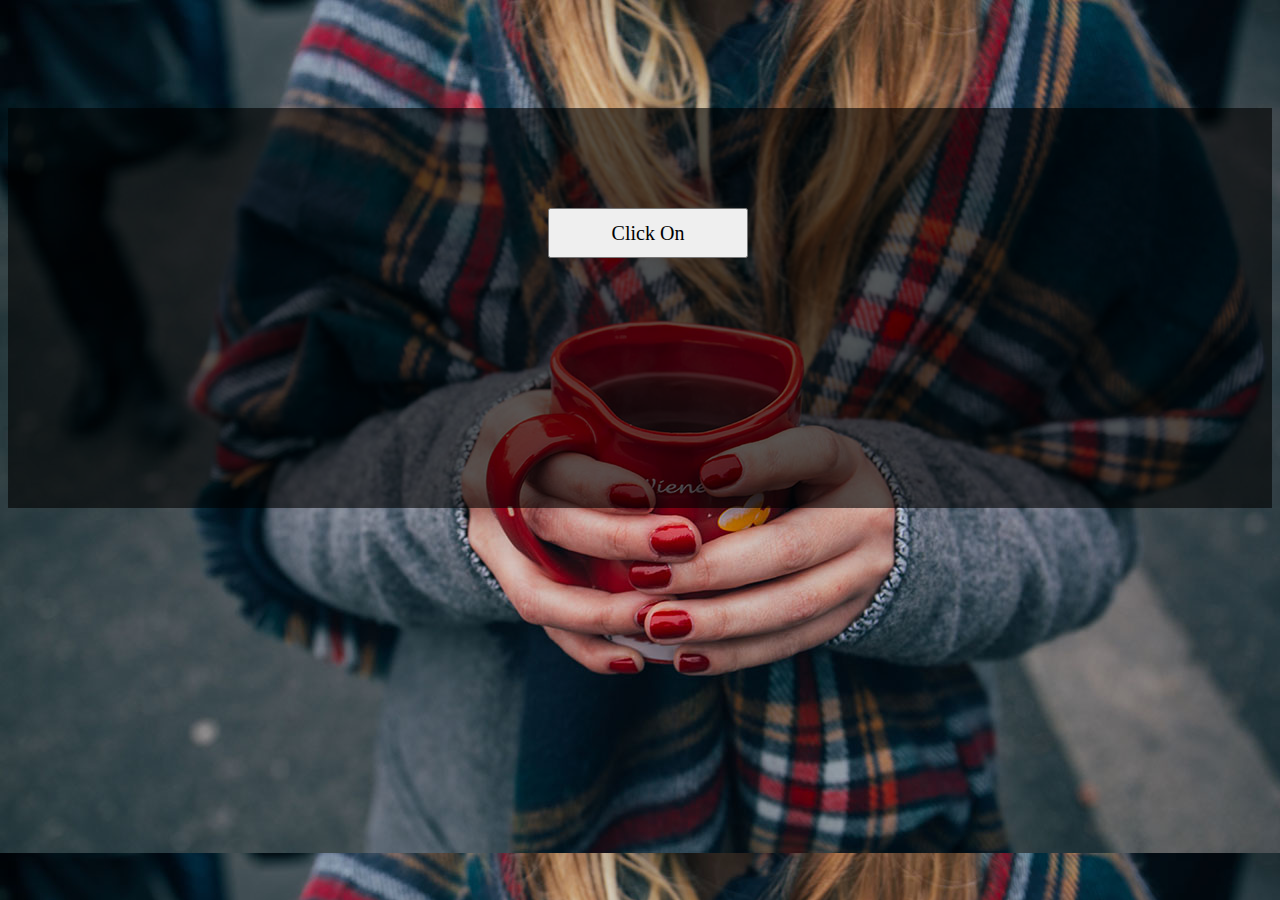
<file: web（二）课程设计/index.html>
<!DOCTYPE html>
<html>
<head>
	<title>薄荷相馆</title>
	<meta charset="utf-8"/>
	<style type="text/css"></style>
	<link rel="stylesheet" type="text/css" href="css/index.css">

	<script type="text/javascript" src="js/jquery-3.2.1.min.js"></script>
	<script type="text/javascript" src="js/index.js"></script>
</head>
<body background="image/bg3.jpg">
<div id="bg1"></div>
<div id="button">
	<button id="but1">Click On</button>
	<div id="button2">
		<button class="but2"><a href="demo.html">首页</a></button>
		<button class="but2"><a href="context.html">淘相片</a></button>
		<button class="but2"><a href="#">个人中心</a></button>
	</div>
</div>

</body>
</html>
</file>
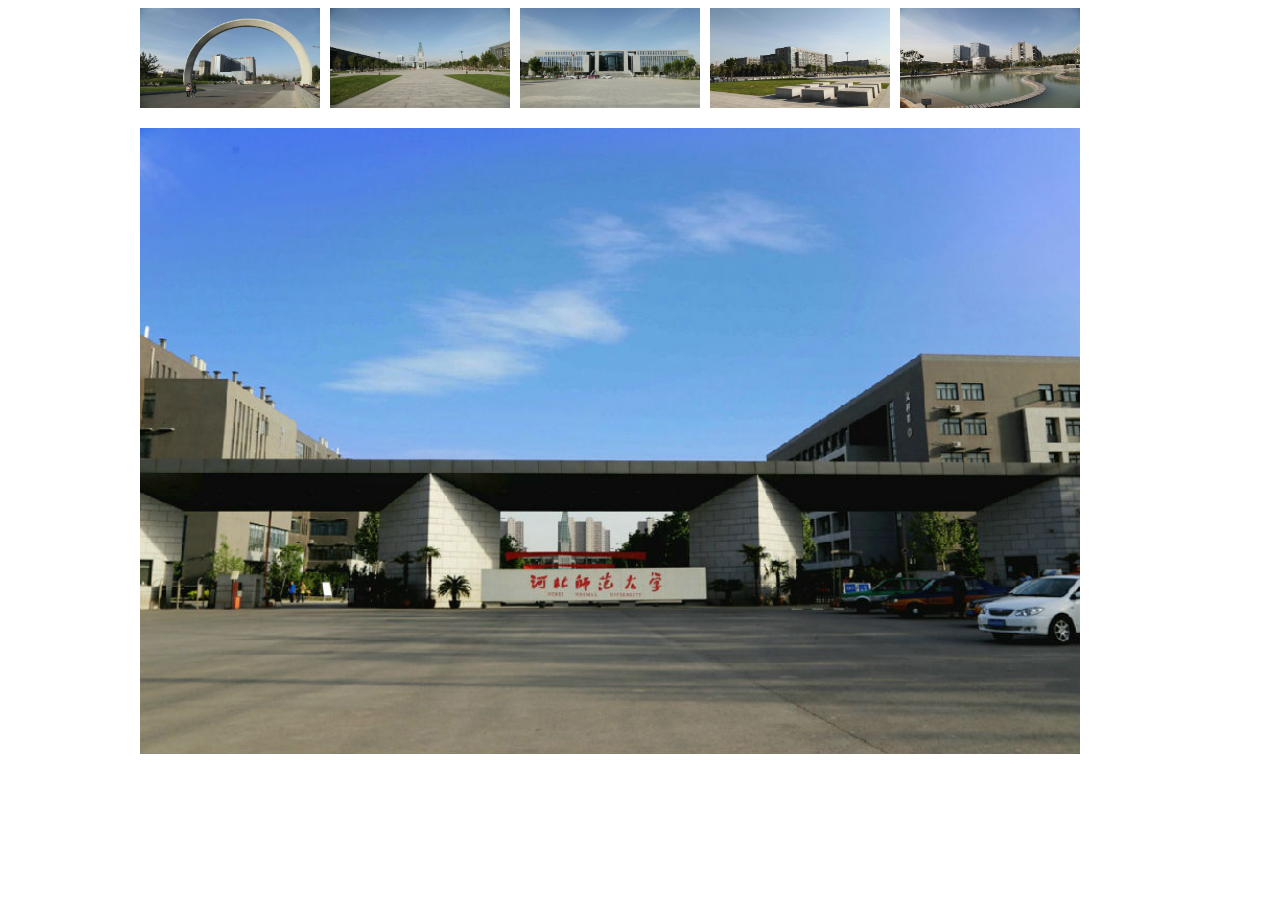
<file: Web2_实验5/lab5/index.html>
<!DOCTYPE HTML>
<html>
<head>
    <title> 仿QQ空间相册 </title>
    <meta charset="utf-8" />
    <style type="text/css">
        #main{
        width:1000px;
        margin:auto;
        }
        #smallpic{
        height:120px; 
        }
        img{
        float:left; 
        margin-right:10px; 
        margin-bottom:10px;
        }
        #smallpic img:hover{
            cursor:pointer; /*设定鼠标的形状为小手*/
        }
        .pb{
         border:3px solid #14c3fd;
        } 
    </style>
    
</head>

<body>
    <div id="main">
        <div id="smallpic">
            <img src="images/s2.jpg" width="180" height="100" onclick="showbig(this)"/>
            <img src="images/s3.jpg" width="180" height="100" onclick="showbig(this)"/>
            <img src="images/s4.jpg" width="180" height="100" onclick="showbig(this)"/>
            <img src="images/s5.jpg" width="180" height="100" onclick="showbig(this)"/>
            <img src="images/s6.jpg" width="180" height="100" onclick="showbig(this)"/>
        </div>
        <div >
            <img id="bigpic" src="images/s1.jpg" width="940px" />
        </div>
    </div>

    <script type="text/javascript">
        function showbig(which){
            var imgs=document.getElementsByTagName("img");
            for(var i=0;i<imgs.length;i++)
            {
                imgs[i].className="";
            }
            var source=which.src;
            which.className="pb";
            var img1=document.getElementById("bigpic");
            img1.src=source;
        }
    </script>
</body>
</html>
</file>
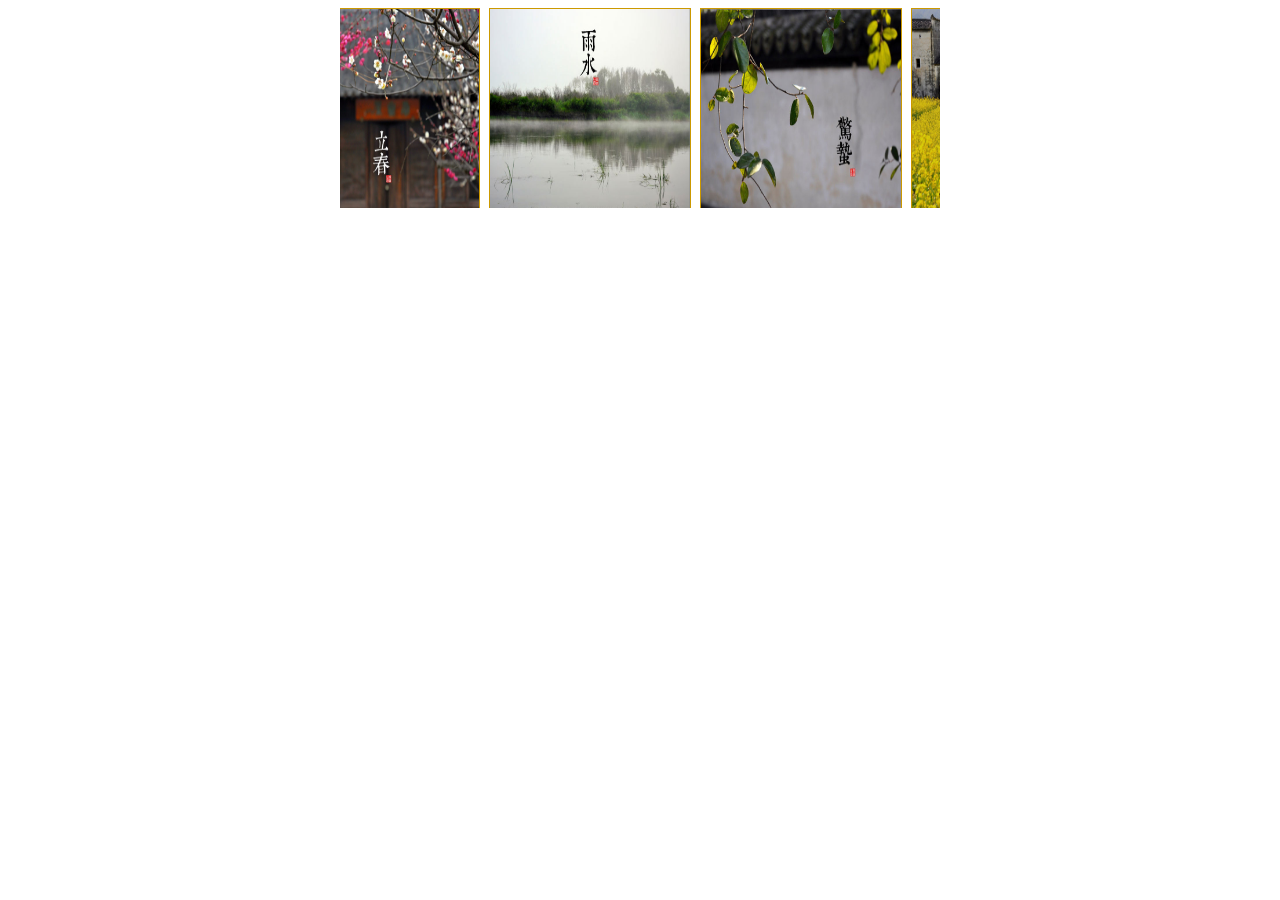
<file: 实验四/code/index.html>
﻿<!DOCTYPE HTML>
<html>
<head>
  	<title>图片自动滚动</title>
  	<meta charset="utf-8"/>
  	<link rel="stylesheet" type="text/css" href="css/style.css">
  	<script type="text/javascript" src="js/autochange.js"></script>
</head>

<body>
	<div id="picScroll">
		<span id="picScroll1">
			<img src="images/1.jpg" />
			<img src="images/2.jpg" />
			<img src="images/3.jpg" />
			<img src="images/4.jpg" />
			<img src="images/5.jpg" />
			<img src="images/6.jpg" />
			<img src="images/7.jpg" />
			<img src="images/8.jpg" />
		</span>
		<span id="picScroll2">
			<img src="images/1.jpg" />
			<img src="images/2.jpg" />
			<img src="images/3.jpg" />
			<img src="images/4.jpg" />
			<img src="images/5.jpg" />
			<img src="images/6.jpg" />
			<img src="images/7.jpg" />
			<img src="images/8.jpg" />
		</span>
 	</div> 
</body>
</html>
</file>
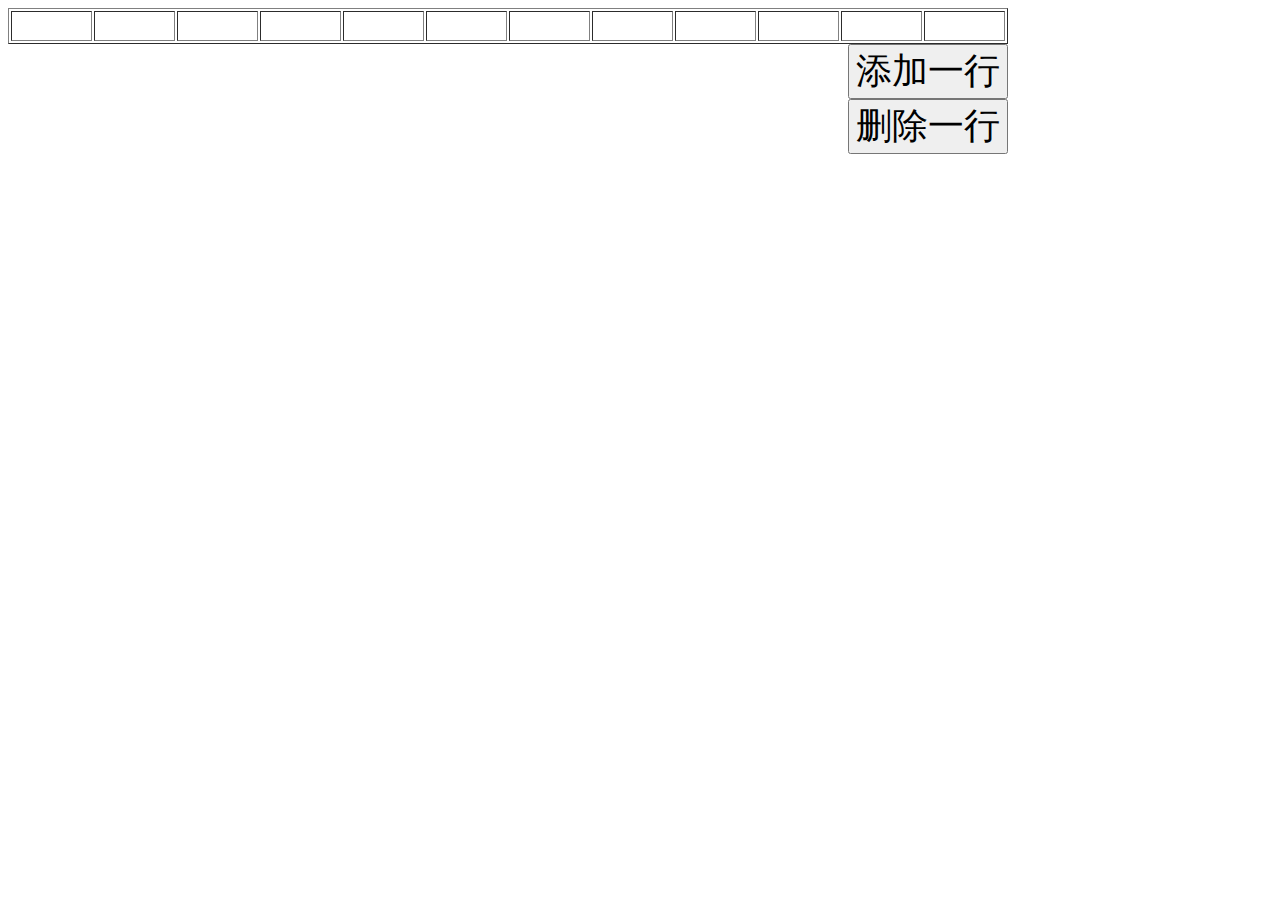
<file: Web2_实验5/table.html>
<!DOCTYPE html>
<html>
<head>
	<title>表格</title>
	<meta charset="utf-8" />
	<style type="text/css">
		*{
			font-size: 36px;
		}
		tr{
			height: 30px;
		}
		.border{
			border: 1px solid highlight;
		}
	</style>	
</head>
<body>
	<table width="1000px" border="1" id="TABLE" onmouseover="gao()">
		<tr height="30px" id="TR">
			<td></td><td></td><td></td><td></td><td></td><td></td>
			<td></td><td></td><td></td><td></td><td></td><td></td>
		</tr>
	</table>
	<input type="button" name="" id="add" value="添加一行" style="margin-left:840px;" onclick="add()" />
	<input type="button" name="" id="delete" value="删除一行" style="margin-left:840px;" onclick="shan()" />

	<script type="text/javascript">
		function add(){
			var bg=document.createElement("tr");
			var table=document.getElementById("TABLE");
			table.appendChild(bg);
			for(var i=0;i<12;i++)
			{
				var dyg=document.createElement("td");	
				bg.appendChild(dyg);

			}
		}
		
		function shan(){
			var bg=document.getElementById("TABLE").lastChild;
			bg.parentNode.removeChild(bg);
		}

		function gao(){
			var row=document.getElementsByTagName("tr");
			for(var i=0;i<row.length;i++)
			{
				row[i].onmouseover=function(){
					this.className="border";
				}
				row[i].onmouseout=function(){
					this.className="";
				}

			}
		}
	</script>
</body>

</html>
</file>
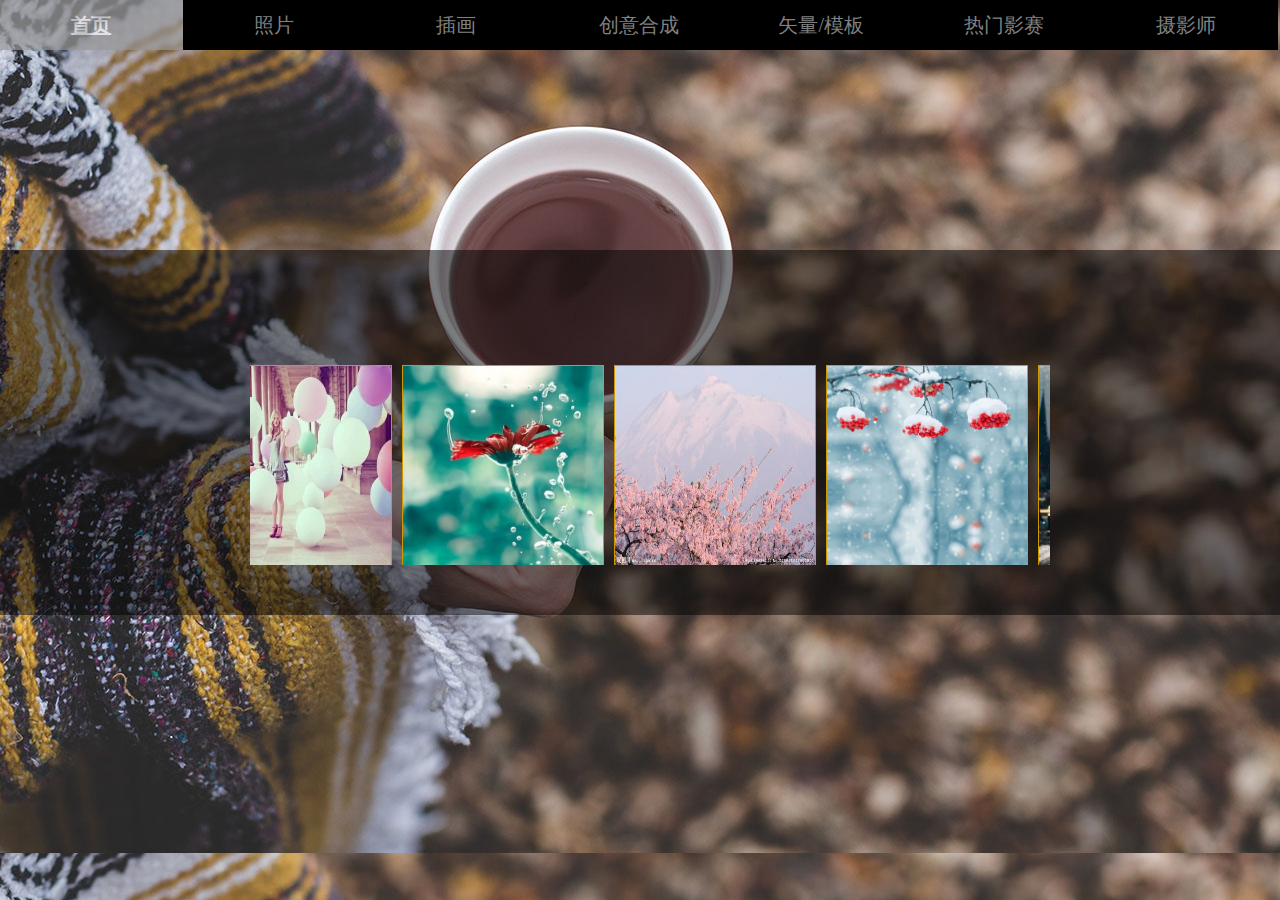
<file: web（二）课程设计/context.html>
<!DOCTYPE html>
<html>
<head>
	<title></title>
	<meta charset="utf-8"/>

	<style type="text/css"></style>
	<link rel="stylesheet" type="text/css" href="css/context.css"/>

	<script type="text/javascript" src="js/jquery-3.2.1.min.js"></script>
	<script type="text/javascript" src="js/concent.js"></script>

</head>
<body background="image/bg2.jpg">
<div id="daohang">
	<ul>
	<li><a href="demo.html">首页</a></li>
	<li><a href="#">照片</a>
		<ul class="meau">
			<li><a href="#">金融贸易</a></li>
			<li><a href="#">商业办公</a></li>
			<li><a href="#">人物情感</a></li>
			<li><a href="#">旅游度假</a></li>
		</ul>
	</li>
	<li><a href="#">插画</a>
		<ul class="meau">
			<li><a href="#">情感表达</a></li>
			<li ><a href="#">节日节气</a></li>
			<li><a href="#">生活方式</a></li>
			<li><a href="#">近期更新</a></li>
		</ul>
	</li>
	<li><a href="#">创意合成</a>
		<ul class="meau">
			<li><a href="#">情感表达</a></li>
			<li><a href="#">节日节气</a></li>
			<li><a href="#">生活方式</a></li>
			<li><a href="#">近期更新</a></li>
		</ul>
	</li>
	<li><a href="#">矢量/模板</a>
		<ul class="meau">
			<li><a href="#">PPT模板</a></li>
			<li><a href="#">背景素材</a></li>
			<li><a href="#">元素素材</a></li>
			<li><a href="#">平面设计</a></li>
		</ul>
	</li>
	<li><a href="#">热门影赛</a>
		<ul class="meau">
			<li><a href="#">PPT模板</a></li>
			<li><a href="#">背景素材</a></li>
			<li><a href="#">元素素材</a></li>
			<li><a href="#">平面设计</a></li>
		</ul>
	</li>
	<li><a href="#" class="daohang">摄影师</a>
		<ul class="meau">
			<li><a href="#">摄影师</a></li>
			<li><a href="#">排行榜</a></li>
			<li><a href="#">模特专辑</a></li>
		</ul>
	</li>
	</ul>
</div>
<div id="bg"></div>
	<div id="picScroll">
		<span id="picScroll1">
			<img src="image/1.jpg" />
			<img src="image/2.jpg" />
			<img src="image/3.jpg" />
			<img src="image/4.jpg" />
			<img src="image/5.jpg" />
			<img src="image/6.jpg" />
			<img src="image/7.jpg" />
			<img src="image/8.jpg" />
		</span>
		<span id="picScroll2">
			<img src="image/1.jpg" />
			<img src="image/2.jpg" />
			<img src="image/3.jpg" />
			<img src="image/4.jpg" />
			<img src="image/5.jpg" />
			<img src="image/6.jpg" />
			<img src="image/7.jpg" />
			<img src="image/8.jpg" />
		</span>
 	</div> 
</body>
</html>
</file>
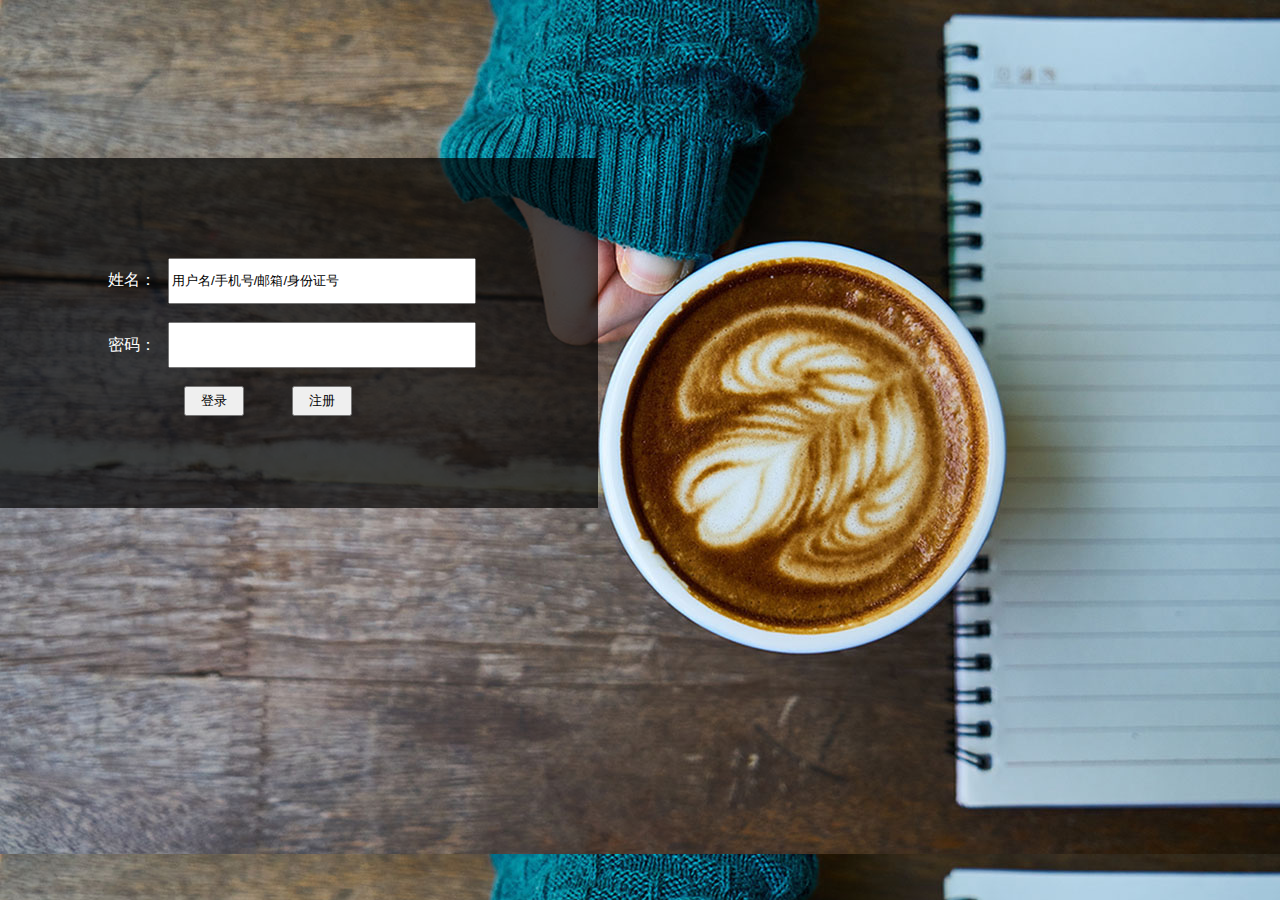
<file: web（二）课程设计/demo.html>
<!DOCTYPE html>
<html>
<head>
	<title>薄荷相馆</title>
	<meta charset="utf-8"/>

	<style type="text/css">	</style>
	<link rel="stylesheet" type="text/css" href="css/demo.css">

	<script type="text/javascript" src="js/jquery-3.2.1.min.js"></script>
	<script type="text/javascript" src="js/demo.js"></script>

</head>

<body background="image/bg.jpg">
<div class="gray"></div>
<div class="name">
	姓名：&nbsp;&nbsp;&nbsp;<input type="text" name="username" id="username" value="用户名/手机号/邮箱/身份证号" class="biaodan"><br/><br/>
	密码：&nbsp;&nbsp;&nbsp;<input type="password" name="pas1" id="pas1" class="biaodan"><br/><br/>
	&nbsp;&nbsp;&nbsp;&nbsp;&nbsp;&nbsp;&nbsp;&nbsp;&nbsp;&nbsp;&nbsp;&nbsp;&nbsp;&nbsp;&nbsp;&nbsp;&nbsp;&nbsp;
	<input type="button" value="登录" id="denglu">
	&nbsp;&nbsp;&nbsp;&nbsp;&nbsp;&nbsp;&nbsp;&nbsp;&nbsp;&nbsp;
	<input type="button" value="注册" id="zhuce">
</div>
</body>
</html>
</file>
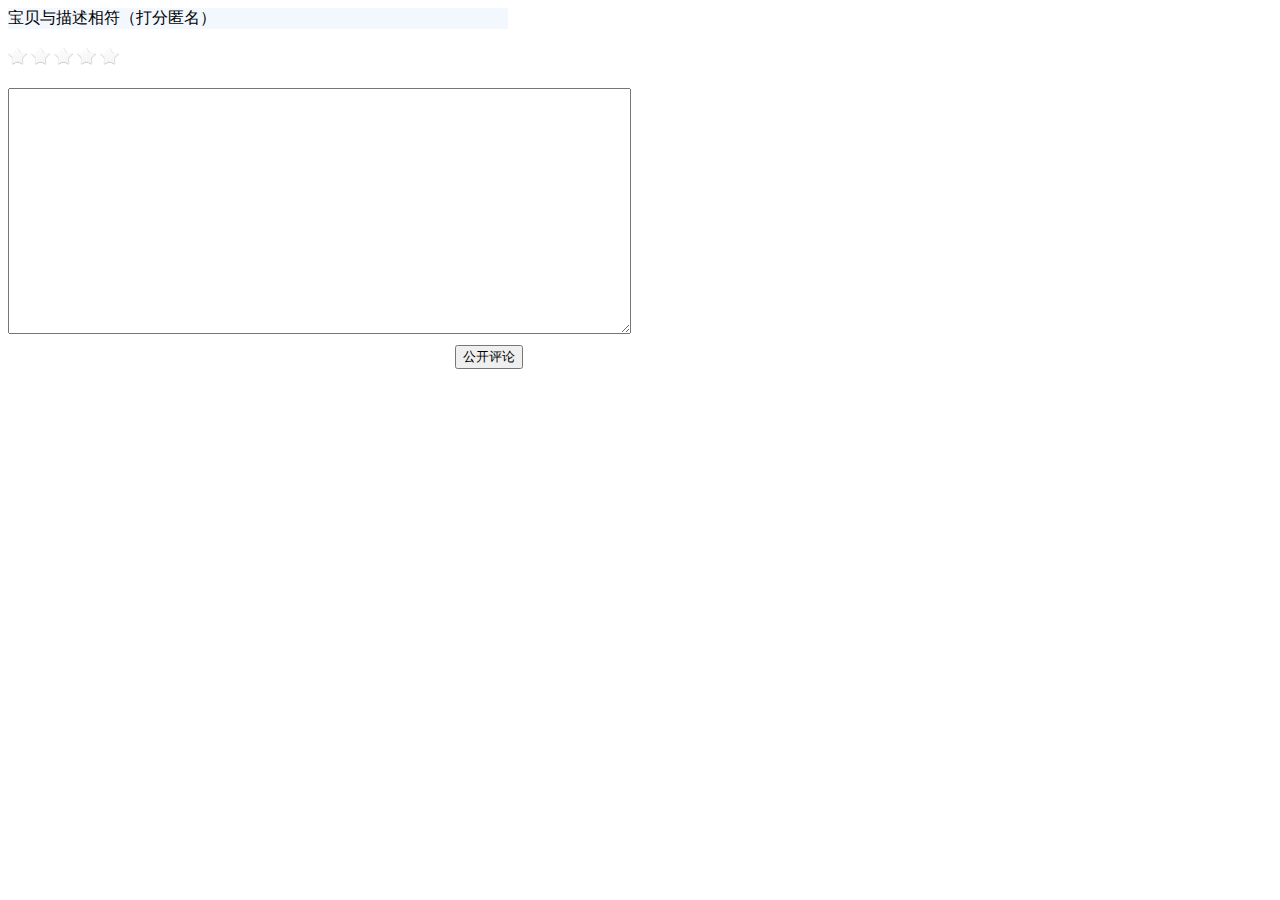
<file: 实验三/lab3.html>
<!DOCTYPE html>
<html>
<head>
	<title>评论</title>
	<meta charset="utf-8"/>
	<style type="text/css">
	.title{
		background-image:url('images/bg.jpg');
		width: 500px;
	}
	#text{
		height: 250px;
		width: 500px;
	}
	#comment{
		float: left;
		position: absolute;
		left: 455px;
		top:345px;

	</style>

	<script type="text/javascript" src="lab3.js"></script>
</head>
<body>
	<div class="title">宝贝与描述相符（打分匿名）</div><br/>
	<div id="star"><img src="images/star0.png" onmouseover ="starPic(1)" onmouseout="hide(1)" onclick="qd(1)">&nbsp;<img src="images/star0.png" onmouseover="starPic(2)" onmouseout="hide(2)" onclick="qd(2)">&nbsp;<img src="images/star0.png" onmouseover="starPic(3)" onmouseout="hide(3)" onclick="qd(3)">&nbsp;<img src="images/star0.png" onmouseover="starPic(4)" onmouseout="hide(4)" onclick="qd(4)">&nbsp;<img src="images/star0.png" onmouseover="starPic(5)" onmouseout="hide(5)" onclick="qd(5)"></div>	
	<br/>
	<textarea cols="75" rows="16" id="word"></textarea>
	<form>		
		<input type="submit" value="公开评论" id="comment">
	</form>

</body>
</html>
</file>
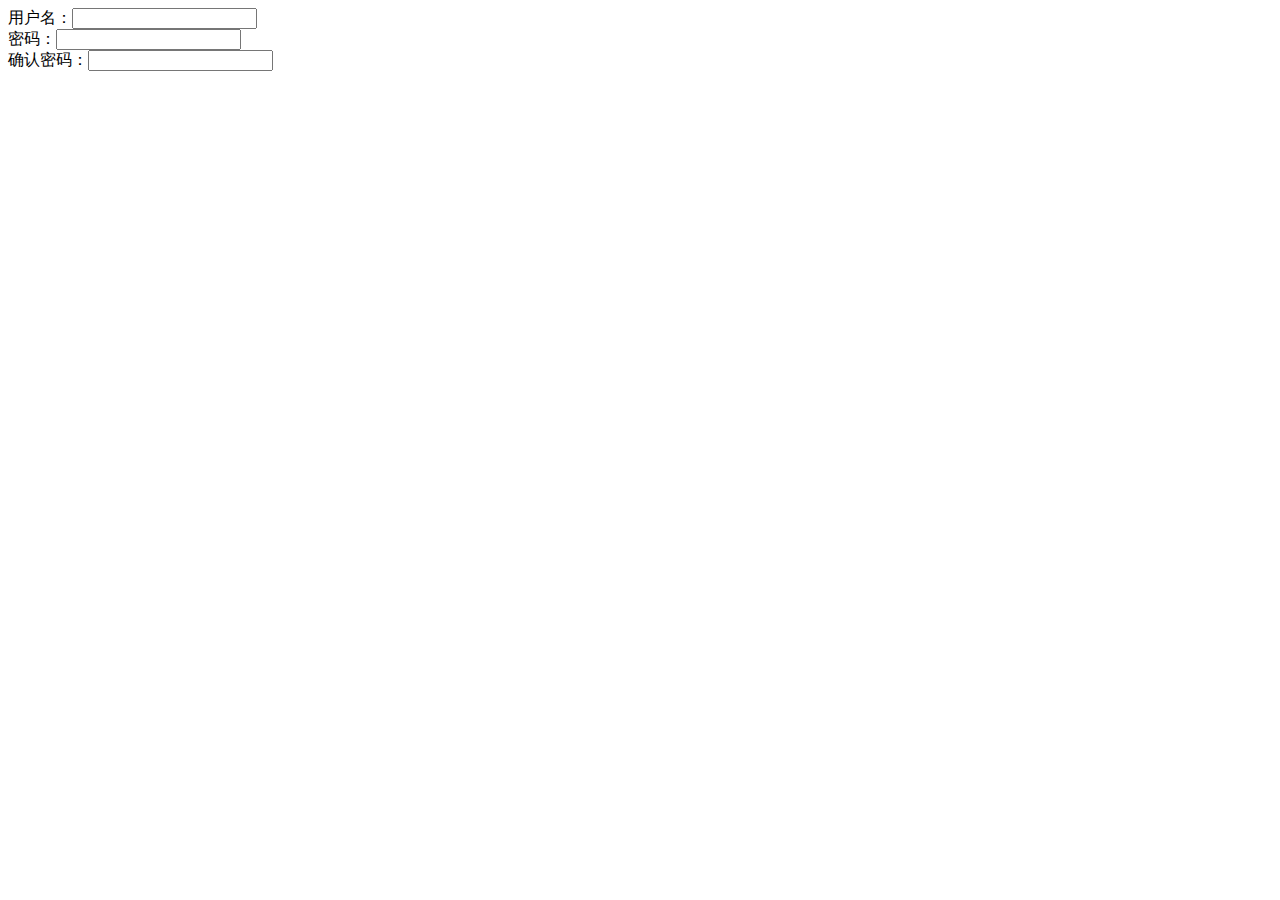
<file: 登录页面/登录页面.html>
<!DOCTYPE html>
<html>
<head>
	<title>注册</title>
	<meta charset="utf-8"/>
	<style type="text/css">
	.red{
		color: red;
	}
	</style>
	<script type="text/javascript" src="jquery-3.2.1.slim.min.js"></script>
	<script>
	$(document).ready(function(){
		$("#username").blur(function(){
			var $userName=$('input[name="username"]');
			if($userName.val()=="")
			{
				$("#username").after('<span class="red">用户名不能为空</span>');
			}
			else
				$reSpan=$("span").remove();
		});

		$("#pas1").blur(function(){
			var $Pas1=$('input[name="pas1"]').val();
			if($Pas1=="")
			{
				$("#pas1").after('<span class="red id="password1">密码不能为空</span>');
			}
			else
				$rePas1=$("#password1").remove();

			$("#pas2").blur(function(){
				var $Pas2=$('input[name="pas2"]').val();
				if($Pas1!=$Pas2)
				{
					$("#pas2").after('<span class="red" id="password2">密码错误，请重新输入</span>');
				}
				else if($Pas1==$Pas2)
					$rePas2=$("#password2").remove();
			});
		});
	});
</script>
</head>
<body>
用户名：<input type="text" name="username" id="username"><br/>
密码：<input type="password" name="pas1" id="pas1"><br/>
确认密码：<input type="password" name="pas2" id="pas2"><br/>
</body>

</body>
</html>
</file>
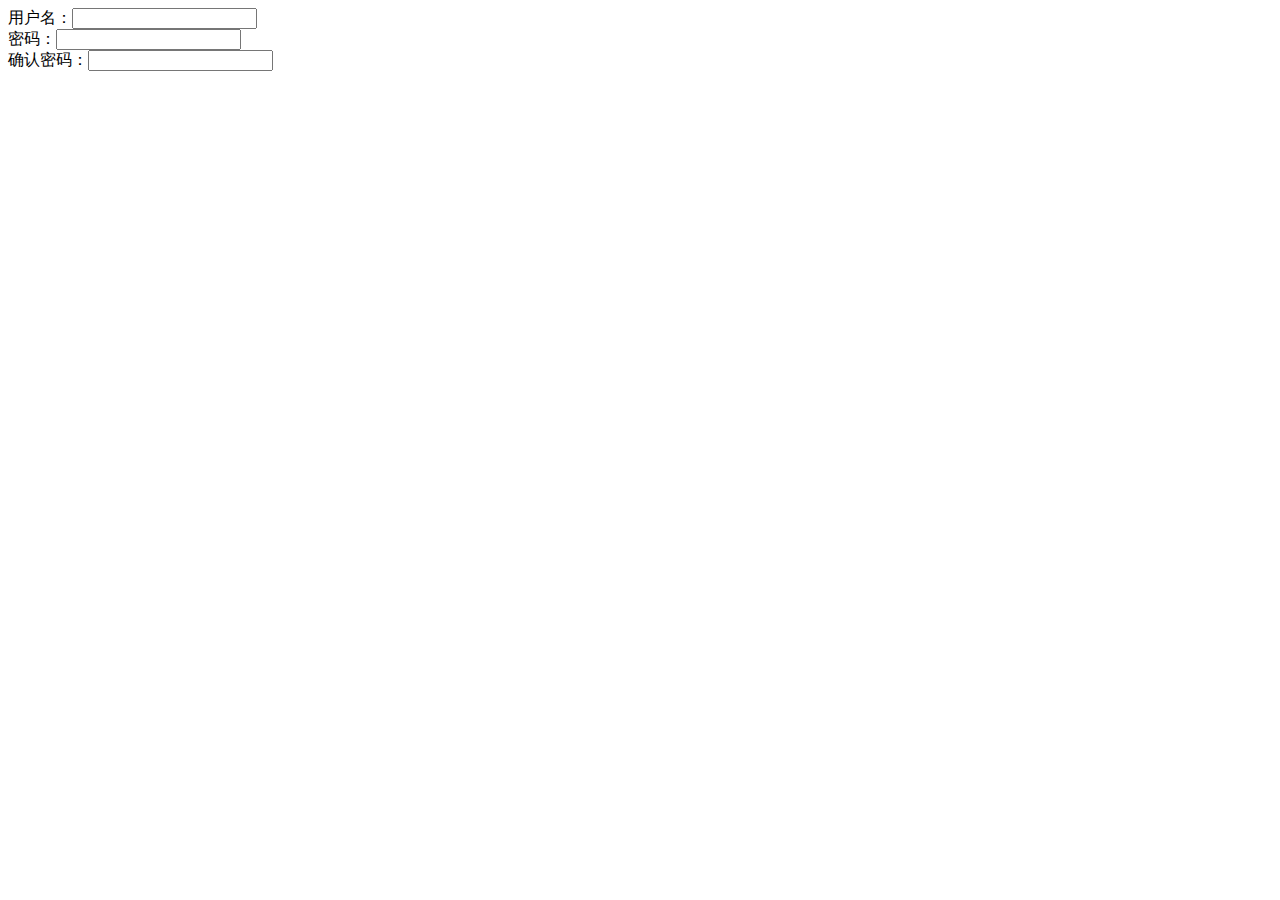
<file: 登录页面2/登录页面.html>
<!DOCTYPE html>
<html>
<head>
	<title>注册</title>
	<meta charset="utf-8"/>
	<style type="text/css">
	.red{
		color: red;
	}
	</style>
	<script type="text/javascript" src="jquery-3.2.1.slim.min.js"></script>
	<script>
	$(document).ready(function(){
		$("#username").blur(function(){
			var $userName=$('input[name="username"]');
			if($userName.val()=="")
			{
				$("#username").after('<span class="red">用户名不能为空</span>');
			}
			else
			{
				$reSpan=$("span").remove();
			}
		});

		$("#pas1").blur(function(){
			var $Pas1=$('input[name="pas1"]').val();
			if($Pas1=="")
			{
				$("#pas1").after('<span class="red" id="password1">密码不能为空</span>');
			}
			else
			{
				$rePas1=$("#password1").remove();
			}
		});

		$("#pas2").blur(function(){
			var $Pas1=$('input[name="pas1"]').val();
			var $Pas2=$('input[name="pas2"]').val();
			if($Pas1!=$Pas2)
			{
				$("#pas2").after('<span class="red" id="password2">密码错误，请重新输入</span>');
			}
			else 
			{
				$rePas2=$("#password2").remove();
			}
		});
	});
</script>
</head>
<body>
用户名：<input type="text" name="username" id="username"><br/>
密码：<input type="password" name="pas1" id="pas1"><br/>
确认密码：<input type="password" name="pas2" id="pas2"><br/>
</body>

</body>
</html>
</file>
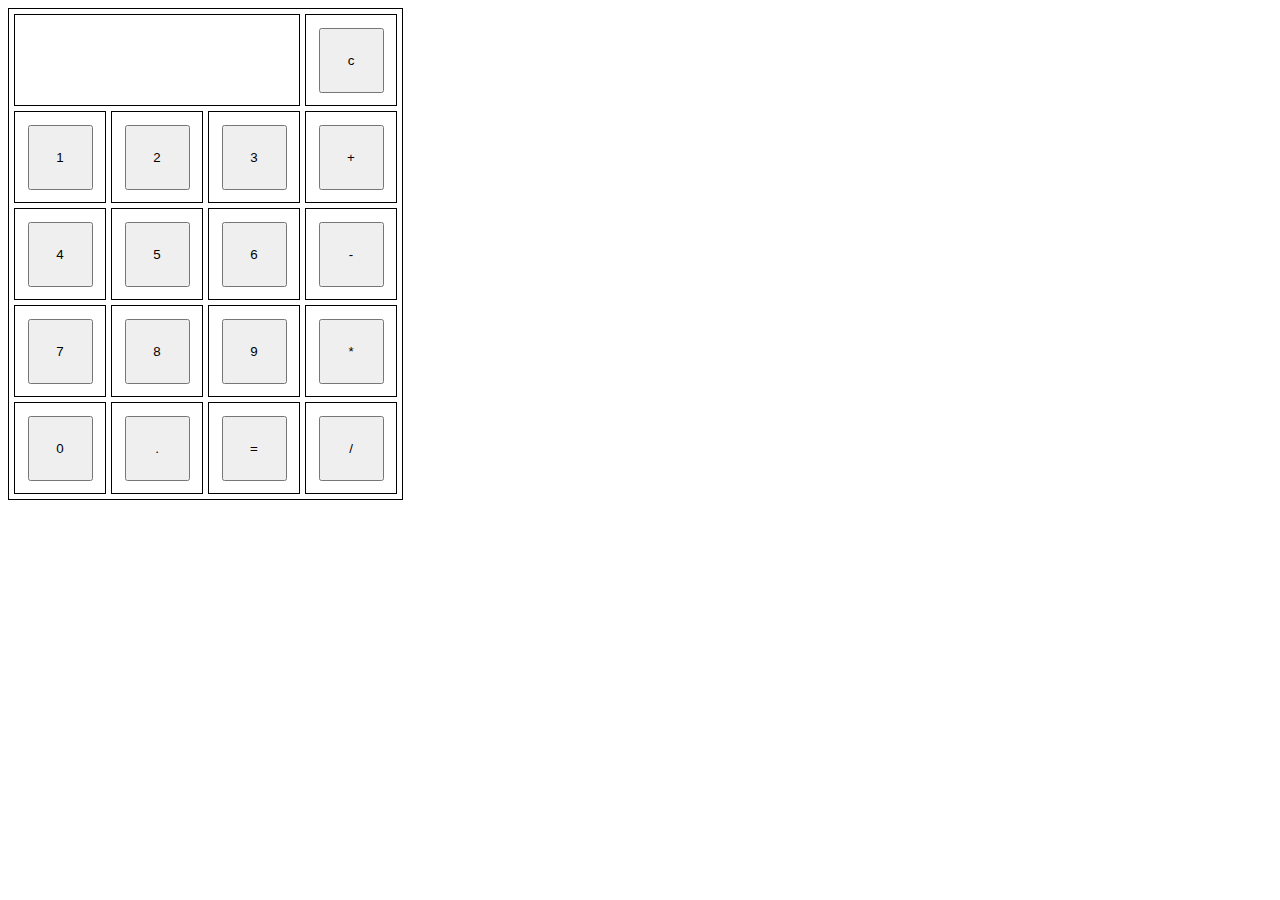
<file: 计算器/demo.html>
<!DOCTYPE html>
<html>
<head>
	<title></title>
	<meta charset="utf-8"/>
	<style type="text/css">
	td{
		width: 80px;
		height: 80px;
		border: 1px solid black;
		text-align: center;
	}

	table{
		border: 1px solid black;
	}
	input{
		width: 65px;
		height: 65px;
	}
	.result{
		border:0px solid black;
	}
	.result2{
		text-align: right;
		font-size: 20px;
	}
	</style>
	<script type="text/javascript" src="demo.js" ></script>
</head>
<body>
<form name="myform">
	<table cellspacing="5px" cellpadding="5px;">
		<tr>
			<td colspan="3" class="result2" id="result"></td>

			<td><input type="button" value="c" id="c" onclick="clearData();"></td>
		</tr>
		<tr>
			<td><input type="button" id="1" value="1" onclick="showData(1);"></td>
			<td><input type="button" id="2" value="2" onclick="showData(2);"></td>
			<td><input type="button" id="3" value="3" onclick="showData(3);"></td>
			<td><input type="button" id="+" value="+" onclick="showData('+');"></td>
		</tr>
		<tr>
			<td><input type="button" id="4" value="4" onclick="showData(4);"></td>
			<td><input type="button" id="5" value="5" onclick="showData(5);"></td>
			<td><input type="button" id="6" value="6" onclick="showData(6);"></td>
			<td><input type="button" id="-" value="-" onclick="showData('-');"></td>
		</tr>
		<tr>
			<td><input type="button" id="7" value="7" onclick="showData(7);"></td>
			<td><input type="button" id="8" value="8" onclick="showData(8);"></td>
			<td><input type="button" id="9" value="9" onclick="showData(9);"></td>
			<td><input type="button" id="*" value="*" onclick="showData('*');"></td>
		</tr>
		<tr>
			<td><input type="button" id="0" value="0" onclick="showData(0);"></td>
			<td><input type="button" id="." value="." onclick="showData('.');"></td>
			<td><input type="button" id="=" value="=" onclick="caculate();"></td>
			<td><input type="button" id="/" value="/" onclick="showData('/');"></td>
		</tr>

	</table>
</form>
</body>
</html>
</file>
<file: web（二）课程设计/css/index.css>
#bg1{
	width: 1264px;
	height: 400px;
	background-color: black;
	opacity: 0.6;
	position: relative;
	top: 100px;
}
#button{
	float: left;
	position: relative;
	left: 540px;
	top: -200px;
}
#but1{
	width: 200px;
	height: 50px;
	font-family: "华文琥珀";
	font-size: 20px;
}
.but2{
	width: 150px;
	height: 40px;
	font-size: 17px;
	margin: 20px;
	position: relative;
	left: -190px;
	top: 70px;
	display: none;
}
.but2 a{
	color: black;
	text-decoration: none;
}
</file>
<file: 实验四/code/css/style.css>
#picScroll{
	margin: 0 auto;
	white-space:nowrap;
	overflow: hidden;
	width: 600px;
	height: 200px;
}
body{
	text-align: center;
}
img{
	width:200px;
	height: 200px;
	margin-left: 5px;
	border: 1px solid #C90;
}
</file>
<file: web（二）课程设计/css/context.css>
* {
		font-size:20px;
		margin:0px;
		padding:0px;
		}
		#daohang{
		list-style:none;
		line-height:50px;
		}
		#daohang a:link,#daohang a:visited{
		display:block;
		width:182.5px;
		color: gray;
		text-align:center;
		text-decoration:none;
		background:black;
		}
		#daohang a:hover{
		color: #FFF;
		text-decoration: underline;
		font-weight: bold;
		background:#999;
		opacity: 0.7;
		}
		#daohang ul{list-style: none;}
		#daohang li{
		float:left;
		width: 182.5px;
		}
		#daohang li ul li a:hover{
		background:#FFD700;
		color:gray;
		}

		#daohang li ul{
		display:none;
		}
		#bg{
			background-color: black;
			width: 1280px;
			height: 365px;
			opacity: 0.5;
			position: relative;
			top: 250px;
		}
		#picScroll{
			margin: 0 auto;
			white-space:nowrap;
			overflow: hidden;
			width: 800px;
			height: 200px;
			float: left;
			position: relative;
			left: 250px;
		}
		body{
			text-align: center;
		}
		img{
			width:200px;
			height: 200px;
			margin-left: 5px;
			border: 1px solid #C90;
		}
</file>
<file: web（二）课程设计/css/demo.css>
.biaodan{
	width: 300px;
	height: 40px;
}
#denglu{
	width: 60px;
	height: 30px;
}
#zhuce{
	width: 60px;
	height: 30px;
}
.red{
	color:red;
}
.gray{
	float: left;
	position: relative;
	top: 150px;
	left: -10px;
	width: 600px;
	height: 350px;
	background-color: black;
	opacity: 0.7;
}
.name{
	float: left;
	position:relative;
	left: -500px;
	top: 250px;
	height: 250px;
	width: 500px;
	color:white;
}
</file>
